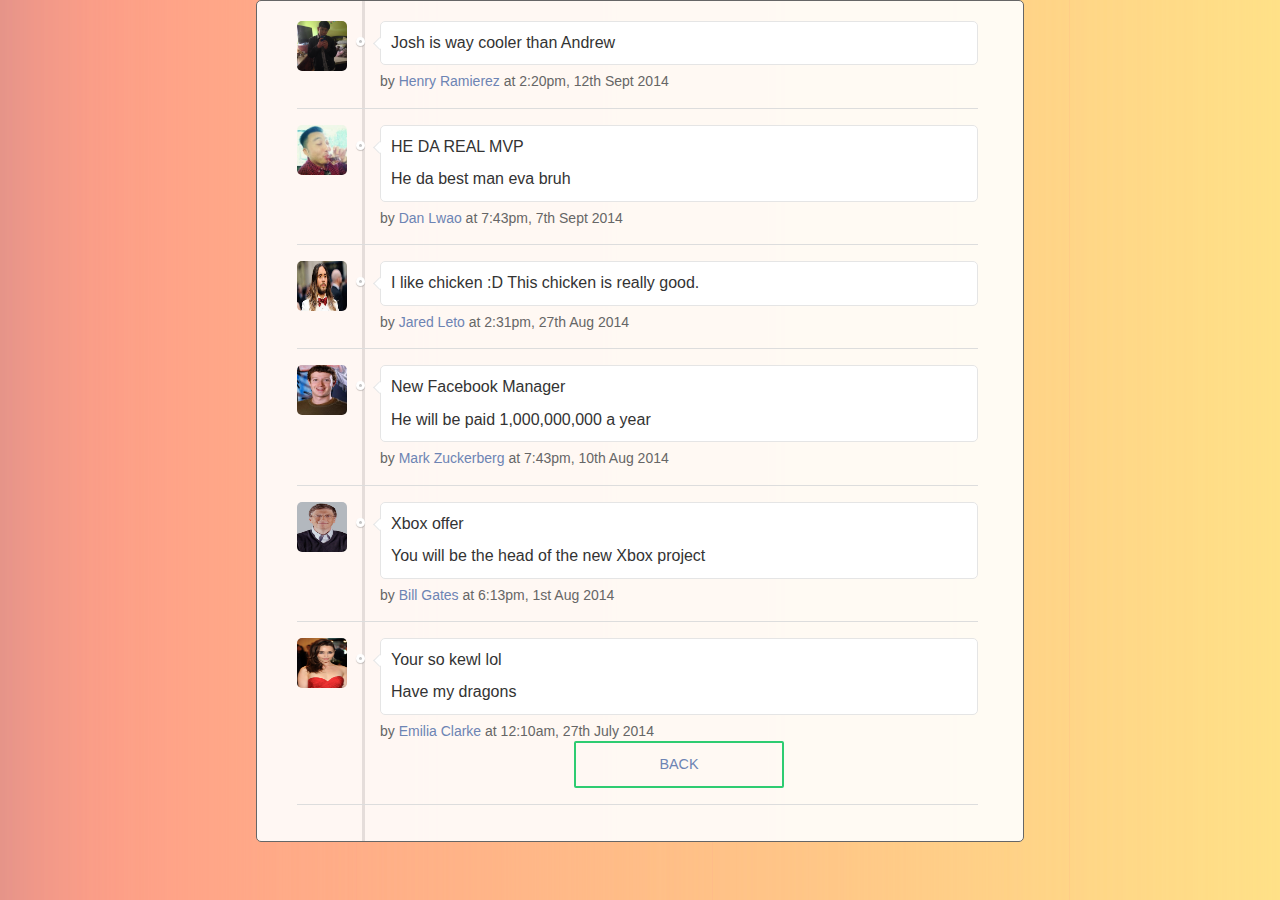
<file: Review.html>
<!DOCTYPE html>
<html>

<head>

<title>Reviews</title>

    <link rel="stylesheet" type="text/css" href="css/bootstrap.min.css">
    <link rel="stylesheet" type="text/css" href="css/other.css">
    <link rel="javascript" type="java" href="main.js">
    <meta name="viewport" content='width=320'>

    


  </head>
  <body>

<div id="content"></div>

<div class='background'>
  <div class='color stop-1'></div>
  <div class='color stop-2'></div>
  <div class='color stop-3'></div>
  <div class='color stop-4'></div>
  <div class='color stop-5'></div>
  <div class='color stop-6'></div>
  <div class='color stop-7'></div>
  <div class='color stop-8'></div>
  <div class='color stop-9'></div>
  <div class='color stop-10'></div>
  <div class='color stop-11'></div>
  <div class='color stop-12'></div>
  <div class='color stop-13'></div>
  <div class='color stop-14'></div>
  <div class='color stop-15'></div>
  <div class='color stop-16'></div>
  <div class='color stop-17'></div>
  <div class='color stop-18'></div>
  <div class='color stop-19'></div>
  <div class='color stop-20'></div>
  <div class='color stop-21'></div>
  <div class='color stop-22'></div>
  <div class='color stop-23'></div>
  <div class='color stop-24'></div>
  <div class='color stop-25'></div>
  <div class='color stop-26'></div>
  <div class='color stop-27'></div>
  <div class='color stop-28'></div>
  <div class='color stop-29'></div>
  <div class='color stop-30'></div>
  <div class='color stop-31'></div>
  <div class='color stop-32'></div>
  <div class='color stop-33'></div>
  <div class='color stop-34'></div>
  <div class='color stop-35'></div>
  <div class='color stop-36'></div>
  <div class='color stop-37'></div>
  <div class='color stop-38'></div>
  <div class='color stop-39'></div>
  <div class='color stop-40'></div>
  <div class='color stop-41'></div>
  <div class='color stop-42'></div>
  <div class='color stop-43'></div>
  <div class='color stop-44'></div>
  <div class='color stop-45'></div>
  <div class='color stop-46'></div>
  <div class='color stop-47'></div>
  <div class='color stop-48'></div>
  <div class='color stop-49'></div>
  <div class='color stop-50'></div>
  <div class='color stop-51'></div>
  <div class='color stop-52'></div>
  <div class='color stop-53'></div>
  <div class='color stop-54'></div>
  <div class='color stop-55'></div>
  <div class='color stop-56'></div>
  <div class='color stop-57'></div>
  <div class='color stop-58'></div>
  <div class='color stop-59'></div>
  <div class='color stop-60'></div>
  <div class='color stop-61'></div>
  <div class='color stop-62'></div>
  <div class='color stop-63'></div>
  <div class='color stop-64'></div>
  <div class='color stop-65'></div>
  <div class='color stop-66'></div>
  <div class='color stop-67'></div>
  <div class='color stop-68'></div>
  <div class='color stop-69'></div>
  <div class='color stop-70'></div>
  <div class='color stop-71'></div>
  <div class='color stop-72'></div>
</div>

<section class="comments">
  <article class="comment">
    <a class="comment-img" href="#non">
      <img src="image.jpeg" alt="henry" width="50" height="50" />
    </a>
      
    <div class="comment-body">
      <div class="text">
        <p>Josh is way cooler than Andrew</p>
      </div>
      <p class="attribution">by <a href="#non">Henry Ramierez</a> at 2:20pm, 12th Sept 2014</p>
    </div>
  </article>
  
  <article class="comment">
    <a class="comment-img" href="#non">
    <img src="que.jpg" alt="que" width="50" height="50">
    </a>
      
    <div class="comment-body">
      <div class="text">
        <p>HE DA REAL MVP</p>
        <p>He da best man eva bruh</p>
      </div>
    <p class="attribution">by <a href="#non">Dan Lwao</a> at 7:43pm, 7th Sept 2014</p>
    </div>
  </article>
    
  <article class="comment">
    <a class="comment-img" href="#non">
    <img src="Jared.jpg" alt="Jared" width="50" height="50">
    </a>
      
    <div class="comment-body">
      <div class="text">
        <p>I like chicken :D</a> This chicken is really good.</p>
      </div>
    <p class="attribution">by <a href="http://www.facebook.com/luky.TikTek">Jared Leto</a> at 2:31pm, 27th Aug 2014</p>
    </div>
  </article>

    <article class="comment">
    <a class="comment-img" href="#non">
    <img src="Mark.jpg" alt="que" width="50" height="50">
    </a>
      
    <div class="comment-body">
      <div class="text">
        <p>New Facebook Manager</p>
        <p>He will be paid 1,000,000,000 a year</p>
      </div>
    <p class="attribution">by <a href="#non">Mark Zuckerberg</a> at 7:43pm, 10th Aug 2014</p>
    </div>
  </article>



    <article class="comment">
    <a class="comment-img" href="#non">
    <img src="Bill.jpg" alt="Bill" width="50" height="50">
    </a>
      
    <div class="comment-body">
      <div class="text">
        <p>Xbox offer</p>
        <p>You will be the head of the new Xbox project</p>
      </div>
    <p class="attribution">by <a href="#non">Bill Gates</a> at 6:13pm, 1st Aug 2014</p>
    </div>
  </article>


    <article class="comment">
    <a class="comment-img" href="#non">
    <img src="Emilia.jpg" alt="Khal" width="50" height="50">
    </a>
      
    <div class="comment-body">
      <div class="text">
        <p>Your so kewl lol</p>
        <p>Have my dragons</p>
      </div>
    <p class="attribution">by <a href="#non">Emilia Clarke</a> at 12:10am, 27th July 2014</p>
   <div class="button">
    <a href="Home.html"><div>Back</div></a>
  </div>
    </div>
  </article>




</section>​

       

	<script src="http://ajax.googleapis.com/ajax/libs/jquery/2.0.2/jquery.min.js"></script>
	<script type="text/javascript" href="js/bootstrap.min.js"></script>
	<script type="text/javascript" href="js/main.js"></script>
  </body>

  </html>
</file>
<file: css/other.css>
article, aside, figure, footer, header, hgroup, menu, nav, section { display: block }







a {
    color: #6d84b4;
    text-decoration: none;
}

body {
    width: 100%;
    height: 100%;
    margin: 20px auto;
    font: 16px/1.4 Arial, sans-serif;
    background: #3b5998;
}

section {
    background: rgba(255,255,255,0.9);
    padding-right: 85px;
    padding-top: 20px;
    padding-bottom: 20px;
    height: 100%;
    width: 60%;
    margin: auto;
    margin-top: -20px;
    border-radius: 5px;
    border: 1px solid #666;
}

.comment {
    overflow: hidden;
    padding: 0 0 1em;
    border-bottom: 1px solid #ddd;
    margin: 0 0 1em;
    margin-left: 40px;
    *zoom: 1;
    width: 100%;
}

.comment-img {
    float: left;
    margin-right: 33px;
    border-radius: 5px;
    overflow: hidden;
}

.comment-img img { display: block }

.comment-body { overflow: hidden }

.comment .text {
    padding: 10px;
    border: 1px solid #e5e5e5;
    border-radius: 5px;
    background: #fff;
}

.comment .text p:last-child { margin: 0 }

.comment .attribution {
    margin: 0.5em 0 0;
    font-size: 14px;
    color: #666;
}

/* Decoration */

.comments, .comment { position: relative }

.comments:before, .comment:before, .comment .text:before {
    content: "";
    position: absolute;
    top: 0;
    left: 65px;
}

.comments:before {
    width: 3px;
    left: 105px;
    bottom: 0px;
    background: rgba(0,0,0,0.1);
}

.comment:before {
    width: 9px;
    height: 9px;
    border: 3px solid #fff;
    border-radius: 100px;
    margin: 16px 0 0 -6px;
    box-shadow: 0 1px 1px rgba(0,0,0,0.2), inset 0 1px 1px rgba(0,0,0,0.1);
    background: #ccc;
}

.comment:hover {
    /*  cursor: url('../images/FB_CUR.cur');  See the result on http://lab.web-gate.fr/timeline/ */ 
    cursor: cell; /* This line is for the cursor */
}

.comment:hover:before { background: #3b5998 }

.comment .text:before {
    top: 18px;
    left: 78px;
    width: 9px;
    height: 9px;
    border-width: 0 0 1px 1px;
    border-style: solid;
    border-color: #e5e5e5;
    background: #fff;
    -webkit-transform: rotate(45deg);
    -moz-transform: rotate(45deg);
    -ms-transform: rotate(45deg);
    -o-transform: rotate(45deg);
}





* {
  margin: 0;
}

/*alt: $grad-size/20 * 1vw;*/
.background {
  z-index: -1;
  position: absolute;
  top: 0;
  left: 0;
  -webkit-animation: colorChange 20s linear 0s infinite;
  animation: colorChange 20s linear 0s infinite;
}

.color {
  position: relative;
  float: left;
  height: 100vh;
  width: 1px;
  background-color: #f88;
}

.stop-0 {
  left: 0vw;
  box-shadow: 0 0 500px 500px #ff8888;
}

.stop-1 {
  left: 27.77778vw;
  box-shadow: 0 0 500px 500px #ff9c88;
}

.stop-2 {
  left: 55.55556vw;
  box-shadow: 0 0 500px 500px #ffb088;
}

.stop-3 {
  left: 83.33333vw;
  box-shadow: 0 0 500px 500px #ffc388;
}

.stop-4 {
  left: 111.11111vw;
  box-shadow: 0 0 500px 500px #ffd788;
}

.stop-5 {
  left: 138.88889vw;
  box-shadow: 0 0 500px 500px #ffeb88;
}

.stop-6 {
  left: 166.66667vw;
  box-shadow: 0 0 500px 500px #ffff88;
}

.stop-7 {
  left: 194.44444vw;
  box-shadow: 0 0 500px 500px #ebff88;
}

.stop-8 {
  left: 222.22222vw;
  box-shadow: 0 0 500px 500px #d7ff88;
}

.stop-9 {
  left: 250vw;
  box-shadow: 0 0 500px 500px #c4ff88;
}

.stop-10 {
  left: 277.77778vw;
  box-shadow: 0 0 500px 500px #b0ff88;
}

.stop-11 {
  left: 305.55556vw;
  box-shadow: 0 0 500px 500px #9cff88;
}

.stop-12 {
  left: 333.33333vw;
  box-shadow: 0 0 500px 500px #88ff88;
}

.stop-13 {
  left: 361.11111vw;
  box-shadow: 0 0 500px 500px #88ff9c;
}

.stop-14 {
  left: 388.88889vw;
  box-shadow: 0 0 500px 500px #88ffb0;
}

.stop-15 {
  left: 416.66667vw;
  box-shadow: 0 0 500px 500px #88ffc4;
}

.stop-16 {
  left: 444.44444vw;
  box-shadow: 0 0 500px 500px #88ffd7;
}

.stop-17 {
  left: 472.22222vw;
  box-shadow: 0 0 500px 500px #88ffeb;
}

.stop-18 {
  left: 500vw;
  box-shadow: 0 0 500px 500px #88ffff;
}

.stop-19 {
  left: 527.77778vw;
  box-shadow: 0 0 500px 500px #88ebff;
}

.stop-20 {
  left: 555.55556vw;
  box-shadow: 0 0 500px 500px #88d7ff;
}

.stop-21 {
  left: 583.33333vw;
  box-shadow: 0 0 500px 500px #88c3ff;
}

.stop-22 {
  left: 611.11111vw;
  box-shadow: 0 0 500px 500px #88b0ff;
}

.stop-23 {
  left: 638.88889vw;
  box-shadow: 0 0 500px 500px #889cff;
}

.stop-24 {
  left: 666.66667vw;
  box-shadow: 0 0 500px 500px #8888ff;
}

.stop-25 {
  left: 694.44444vw;
  box-shadow: 0 0 500px 500px #9c88ff;
}

.stop-26 {
  left: 722.22222vw;
  box-shadow: 0 0 500px 500px #b088ff;
}

.stop-27 {
  left: 750vw;
  box-shadow: 0 0 500px 500px #c388ff;
}

.stop-28 {
  left: 777.77778vw;
  box-shadow: 0 0 500px 500px #d788ff;
}

.stop-29 {
  left: 805.55556vw;
  box-shadow: 0 0 500px 500px #eb88ff;
}

.stop-30 {
  left: 833.33333vw;
  box-shadow: 0 0 500px 500px #ff88ff;
}

.stop-31 {
  left: 861.11111vw;
  box-shadow: 0 0 500px 500px #ff88eb;
}

.stop-32 {
  left: 888.88889vw;
  box-shadow: 0 0 500px 500px #ff88d7;
}

.stop-33 {
  left: 916.66667vw;
  box-shadow: 0 0 500px 500px #ff88c4;
}

.stop-34 {
  left: 944.44444vw;
  box-shadow: 0 0 500px 500px #ff88b0;
}

.stop-35 {
  left: 972.22222vw;
  box-shadow: 0 0 500px 500px #ff889c;
}

.stop-36 {
  left: 1000vw;
  box-shadow: 0 0 500px 500px #ff8888;
}

.stop-37 {
  left: 1027.77778vw;
  box-shadow: 0 0 500px 500px #ff9c88;
}

.stop-38 {
  left: 1055.55556vw;
  box-shadow: 0 0 500px 500px #ffb088;
}

.stop-39 {
  left: 1083.33333vw;
  box-shadow: 0 0 500px 500px #ffc388;
}

.stop-40 {
  left: 1111.11111vw;
  box-shadow: 0 0 500px 500px #ffd788;
}

.stop-41 {
  left: 1138.88889vw;
  box-shadow: 0 0 500px 500px #ffeb88;
}

.stop-42 {
  left: 1166.66667vw;
  box-shadow: 0 0 500px 500px #ffff88;
}

.stop-43 {
  left: 1194.44444vw;
  box-shadow: 0 0 500px 500px #ebff88;
}

.stop-44 {
  left: 1222.22222vw;
  box-shadow: 0 0 500px 500px #d7ff88;
}

.stop-45 {
  left: 1250vw;
  box-shadow: 0 0 500px 500px #c4ff88;
}

.stop-46 {
  left: 1277.77778vw;
  box-shadow: 0 0 500px 500px #b0ff88;
}

.stop-47 {
  left: 1305.55556vw;
  box-shadow: 0 0 500px 500px #9cff88;
}

.stop-48 {
  left: 1333.33333vw;
  box-shadow: 0 0 500px 500px #88ff88;
}

.stop-49 {
  left: 1361.11111vw;
  box-shadow: 0 0 500px 500px #88ff9c;
}

.stop-50 {
  left: 1388.88889vw;
  box-shadow: 0 0 500px 500px #88ffb0;
}

.stop-51 {
  left: 1416.66667vw;
  box-shadow: 0 0 500px 500px #88ffc4;
}

.stop-52 {
  left: 1444.44444vw;
  box-shadow: 0 0 500px 500px #88ffd7;
}

.stop-53 {
  left: 1472.22222vw;
  box-shadow: 0 0 500px 500px #88ffeb;
}

.stop-54 {
  left: 1500vw;
  box-shadow: 0 0 500px 500px #88ffff;
}

.stop-55 {
  left: 1527.77778vw;
  box-shadow: 0 0 500px 500px #88ebff;
}

.stop-56 {
  left: 1555.55556vw;
  box-shadow: 0 0 500px 500px #88d7ff;
}

.stop-57 {
  left: 1583.33333vw;
  box-shadow: 0 0 500px 500px #88c3ff;
}

.stop-58 {
  left: 1611.11111vw;
  box-shadow: 0 0 500px 500px #88b0ff;
}

.stop-59 {
  left: 1638.88889vw;
  box-shadow: 0 0 500px 500px #889cff;
}

.stop-60 {
  left: 1666.66667vw;
  box-shadow: 0 0 500px 500px #8888ff;
}

.stop-61 {
  left: 1694.44444vw;
  box-shadow: 0 0 500px 500px #9c88ff;
}

.stop-62 {
  left: 1722.22222vw;
  box-shadow: 0 0 500px 500px #b088ff;
}

.stop-63 {
  left: 1750vw;
  box-shadow: 0 0 500px 500px #c388ff;
}

.stop-64 {
  left: 1777.77778vw;
  box-shadow: 0 0 500px 500px #d788ff;
}

.stop-65 {
  left: 1805.55556vw;
  box-shadow: 0 0 500px 500px #eb88ff;
}

.stop-66 {
  left: 1833.33333vw;
  box-shadow: 0 0 500px 500px #ff88ff;
}

.stop-67 {
  left: 1861.11111vw;
  box-shadow: 0 0 500px 500px #ff88eb;
}

.stop-68 {
  left: 1888.88889vw;
  box-shadow: 0 0 500px 500px #ff88d7;
}

.stop-69 {
  left: 1916.66667vw;
  box-shadow: 0 0 500px 500px #ff88c4;
}

.stop-70 {
  left: 1944.44444vw;
  box-shadow: 0 0 500px 500px #ff88b0;
}

.stop-71 {
  left: 1972.22222vw;
  box-shadow: 0 0 500px 500px #ff889c;
}

.stop-72 {
  left: 2000vw;
  box-shadow: 0 0 500px 500px #ff8888;
}

@-webkit-keyframes colorChange {
  0% {
    left: 0;
  }
  100% {
    left: -1000%;
  }
}
@keyframes colorChange {
  0% {
    left: 0;
  }
  100% {
    left: -1000%;
  }
}






@import url(http://fonts.googleapis.com/css?family=Montserrat:400,700);
.button {
  position: relative;
  padding: 14px 0;
  border: 2px #2ecc71 solid;
  float: left;
  color: #2ecc71;
  cursor: pointer;
  font-family: "Montserrat", "helvetica neue", helvetica, arial, sans-serif;
  font-size: .9em;
  text-transform: uppercase;
  transition: color 0.4s, background-color 0.4s;
  -webkit-border-radius: 2px;
  -moz-border-radius: 2px;
  border-radius: 2px;
  display: inline-block;
  vertical-align: middle;
  line-height: 1em;
  outline: none;
  text-align: center;
  text-decoration: none;
  -webkit-user-select: none;
  -moz-user-select: none;
  -ms-user-select: none;
  user-select: none;
  width: 210px;
  top: 50%;
  left: 50%;
  margin: 0 -105px;
  width: 210px;
}
.button:hover, .button:focus {
  transition: color 0.4s, background-color 0.4s;
  color: white;
  text-decoration: none;
  background-color: #2ecc71;
}




@media screen add (max-width: 460px){

p{
    width: 100%;
    font-size: 100%;
    padding-top: 25px;
    padding-bottom: 25px;
    padding-left: 50px;
}

article{

width: 100%;
font-size: 100%;

}

div{
    width: 100%;
font-size: 100%;

}

a{

width: 100%;
font-size: 100%;


}

section{
    width: 100%;
font-size: 100%;

}
img{
    width: 100%;
font-size: 100%;
    
}

}
</file>
